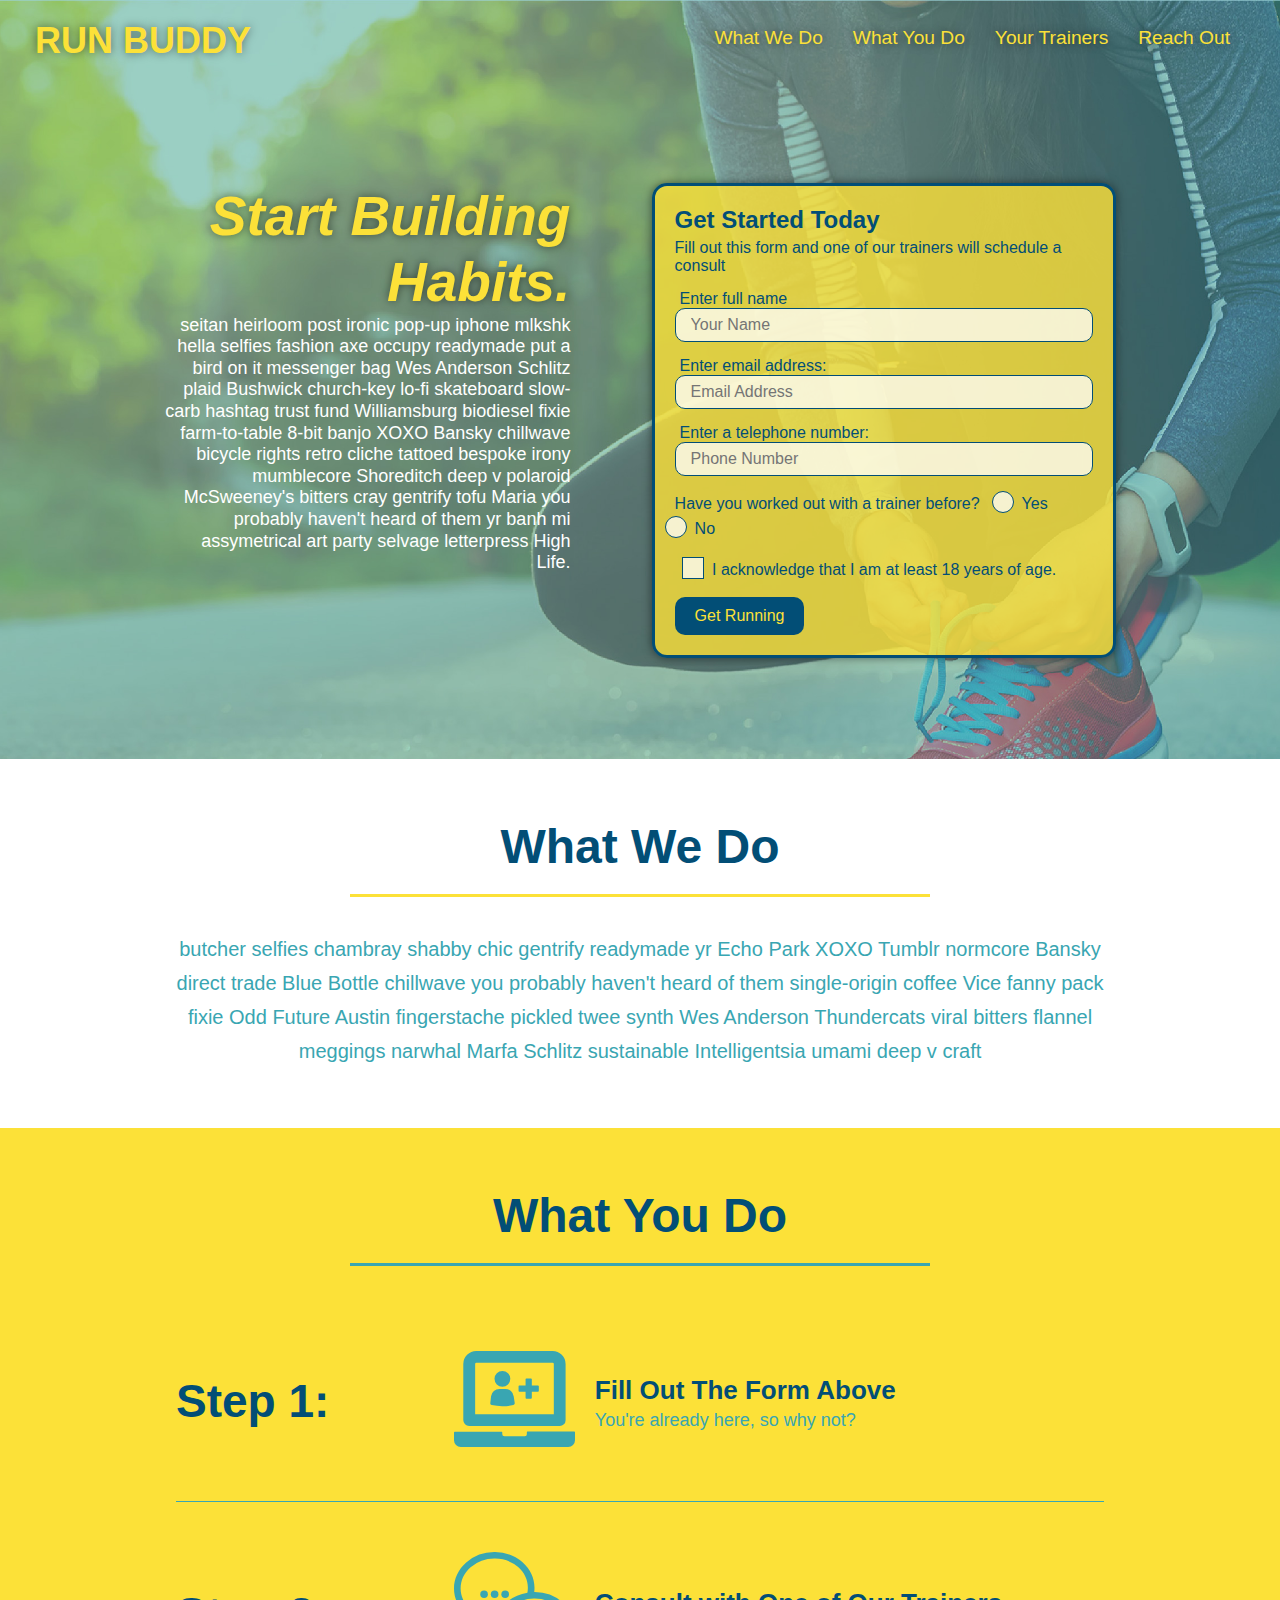
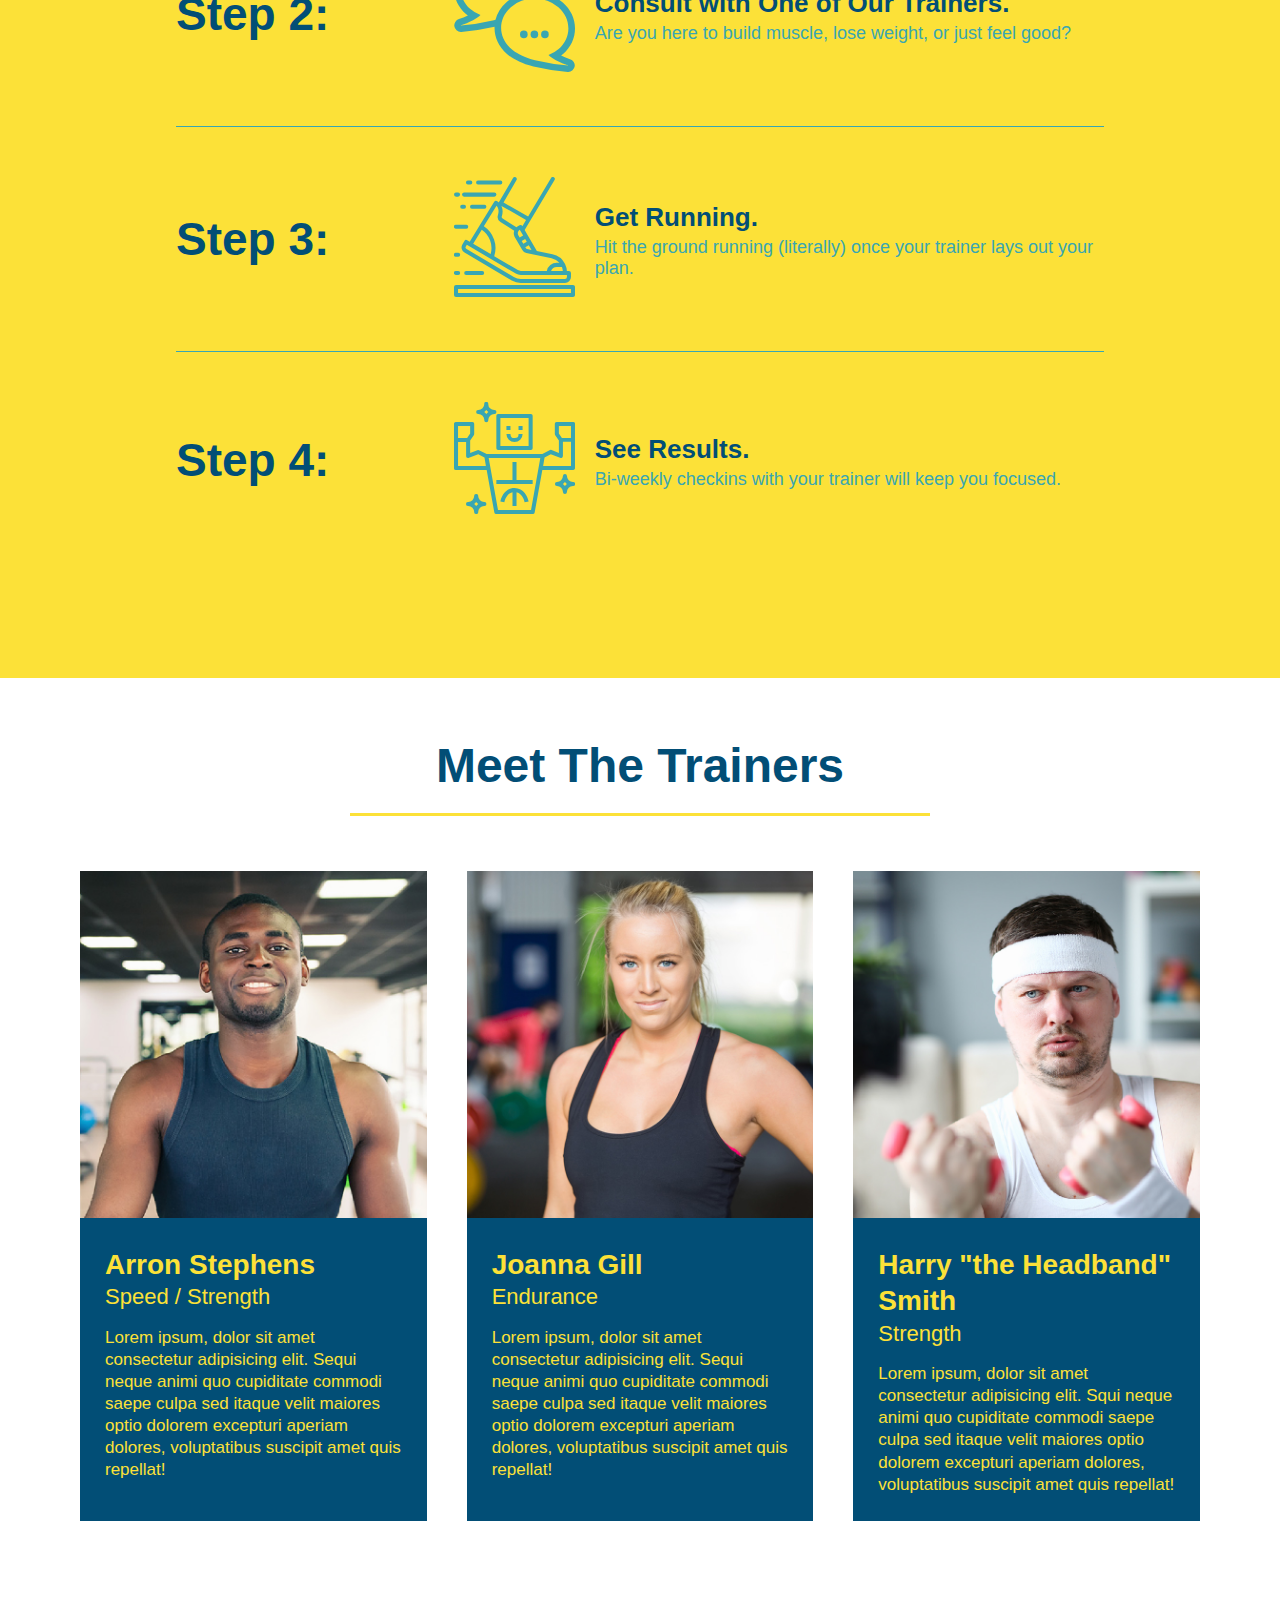
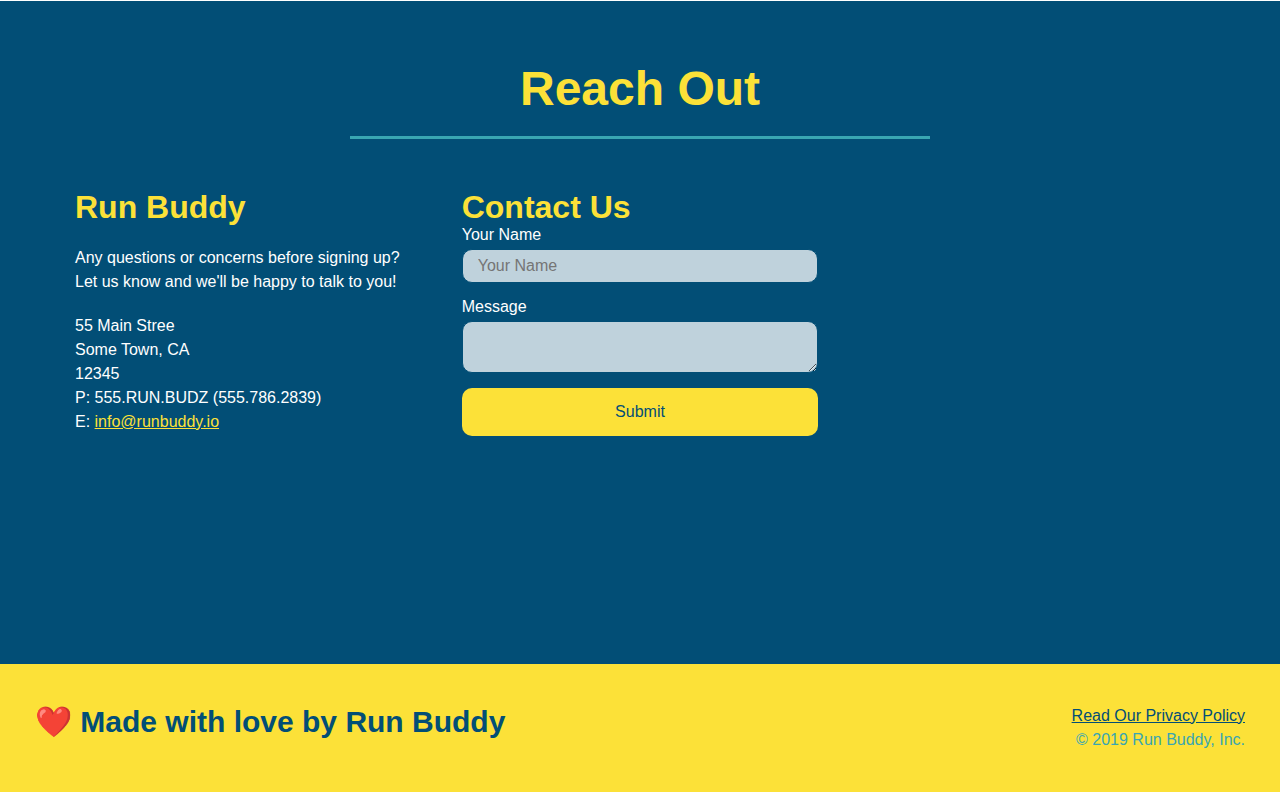
<file: index.html>
<!DOCTYPE html>
<html lang="en">
    <head>
        <meta name="viewport content=width=device-width, initial-scale=1.0" charset="UTF-8"/>
        <title>Run Buddy</title>
        <link rel="stylesheet" href="./assets/css/style.css" />
    </head>
    <body>
    <!-- navigation -->
    <header>
        <h1>
            <a href="/">RUN BUDDY</a>
        </h1>
        <nav>
    <!--Unordered list element -->
    <ul>
        <!--List item element -->
        <li>
            <!--Anchor element -->
            <a href="#what-we-do">What We Do</a>
        </li>
        <li>
            <a href="#what-you-do">What You Do</a>
        </li>
        <li>
            <a href="#your-trainers">Your Trainers</a>
        </li>
        <li>
            <a href="#reach-out">Reach Out</a>
        </li>
    </ul>
            
        </nav>
    </header>

    
    <!-- hero/jumbotron -->
    <section class="hero">  
         <div class="hero-cta">
            <h2>Start Building Habits.</h2>
            <p>
             seitan heirloom post ironic pop-up iphone mlkshk hella selfies fashion axe occupy readymade put a bird on it messenger bag Wes Anderson Schlitz plaid Bushwick church-key lo-fi skateboard slow-carb hashtag trust fund Williamsburg biodiesel fixie farm-to-table 8-bit banjo XOXO Bansky chillwave bicycle rights retro cliche tattoed bespoke irony mumblecore Shoreditch deep v polaroid McSweeney's bitters cray gentrify tofu Maria you probably haven't heard of them yr banh mi assymetrical art party selvage letterpress High Life.
            </p>
        </div> 
         

        <div class="hero-form">
            <h3>Get Started Today</h3>
            <p>Fill out this form and one of our trainers will schedule a consult </p>
        <!-- Add form element -->
        <form>
            <label for="name">Enter full name</label>
            <input type="text" placeholder="Your Name" name="name" id="name" class="form-input">
            <label for="email">Enter email address:</label>
            <input type="email" placeholder="Email Address" name="email" id="email" class="form-input">
            <label for="phone">Enter a telephone number:</label>
            <input type="tel" placeholder="Phone Number" name="phone" id="phone" class="form-input">
            <p>
                Have you worked out with a trainer before?
                <span class="radio-wrapper">
                <input type="radio" name="trainer-confirm" id="trainer-yes"/>
                <label for="trainer-yes">Yes</label>
                </span>
                <span class="radio-wrapper">
                <input type="radio" name="trainer-confirm" id="trainer-no"/>
                <label for="trainer-no">No</label>
                </span>
            </p>
            <p>
                <span class="checkbox-wrapper">
                    <input type="checkbox" name="age-confirm" id="checkbox"/>
                    <label for="checkbox">I acknowledge that I am at least 18 years of age.</label>
                </span>
            </p>
            <button type="submit">
                Get Running
            </button>
        </form>
        </div> 
    </section>
    <!-- end hero -->
    <!--"what we do" section -->
    <section id="what-we-do" class="intro">
        <div class="flex-row">
            <h2 class="section-title primary-border"> What We Do</h2>
        </div>
        <div class="flex-row">
            <p>
             butcher selfies chambray shabby chic gentrify readymade yr Echo Park XOXO Tumblr normcore Bansky direct trade Blue Bottle chillwave you probably haven't heard of them single-origin coffee Vice fanny pack fixie Odd Future Austin fingerstache pickled twee synth Wes Anderson Thundercats viral bitters flannel meggings narwhal Marfa Schlitz sustainable Intelligentsia umami deep v craft
            </p>
        </div>
    </section>

    <!-- "what you do" section -->
    <section id="what-you-do" class="steps">
       <div class="flex-row">
            <h2 class="section-title secondary-border">What You Do</h2>
       </div>
        
        <div class="step">
            <h3>Step 1:</h3>
            <div class="step-info">
                <div class="step-img">
                    <img src="./assets/images/step-1.svg" alt="" />
                </div>
                <div class="step-text">
                    <h4>Fill Out The Form Above</h4>    
                    <p>You're already here, so why not?</p>
                </div>  
            </div>  
        </div>

        <div class="step">
            <h3>Step 2:</h3>
            <div class="step-info">
                <div class="step-img">
                    <img src="./assets/images/step-2.svg" alt="" />
                </div>
                <div class="step-text">
                    <h4>Consult with One of Our Trainers.</h4>
                    <p>Are you here to build muscle, lose weight, or just feel good?</p>
                </div>
            </div>
        </div>

        <div class="step">
             <h3>Step 3:</h3>
            <div class="step-info">
                <div class="step-img">
                    <img src="./assets/images/step-3.svg" alt="" />
                </div>
                <div class="step-text">
                     <h4>Get Running.</h4>   
                     <p>Hit the ground running (literally) once your trainer lays out your plan. </p>
                </div>
            </div>
        </div>

        <div class="step">
             <h3>Step 4:</h3>
            <div class="step-info">
                <div class="step-img">
                    <img src="./assets/images/step-4.svg" alt="" />
                </div>
                <div class="step-text">
                     <h4>See Results.</h4>   
                     <p>Bi-weekly checkins with your trainer will keep you focused.</p>
                </div>
            </div>    
        </div>
    </section>

    <!-- "meet the trainers" section -->
    <section id="your-trainers">
        <div class="flex-row">
            <h2 class="section-title primary-border">Meet The Trainers</h2>
        </div>
        <div class="trainers">
            <article class="trainer">
                <img src="./assets/images/trainer-1.jpg" alt="Arron Stephens in his workout clothes, ready to pump iron" />
                <div class="trainer-bio">
                    <h3 class="trainer-name">Arron Stephens</h3>
                    <h4 class="trainer-role">Speed / Strength</h4>
                    <p>
                        Lorem ipsum, dolor sit amet consectetur adipisicing elit.  Sequi neque animi quo cupiditate commodi saepe culpa sed itaque velit maiores optio dolorem excepturi aperiam dolores, voluptatibus suscipit amet quis repellat!
                    </p>
                </div>
            </article>

            <article class="trainer">
                <img src="./assets/images/trainer-2.jpg" alt="Joanna Gill cooling off after a workout" />
                <div class="trainer-bio">
                    <h3 class="trainer-name">Joanna Gill</h3>
                    <h4 class="trainer-role">Endurance</h4>
                    <p>
                        Lorem ipsum, dolor sit amet consectetur adipisicing elit.  Sequi neque animi quo cupiditate commodi saepe culpa sed itaque velit maiores optio dolorem excepturi aperiam dolores, voluptatibus suscipit amet quis repellat!
                    </p>
                </div>
            
            </article>

            <article class="trainer">
                <img src="./assets/images/trainer-3.jpg" alt="Harry Smith wearing a headband and lifting comically small pink weights" />
                <div class="trainer-bio">
                    <h3 class="trainer-name">Harry "the Headband" Smith</h3>
                    <h4 class="trainer-role">Strength</h4>
                    <p>
                        Lorem ipsum, dolor sit amet consectetur adipisicing elit.  Squi neque animi quo cupiditate commodi saepe culpa sed itaque velit maiores optio dolorem excepturi aperiam dolores, voluptatibus suscipit amet quis repellat!
                    </p>
                </div>
            </article>
        </div>
    </section>

    <!-- "reach out" section -->
    <section id="reach-out" class="contact">
        <div class="flex-row">
            <h2 class="section-title secondary-border">Reach Out</h2>
        </div>
    <div class="contact-info">
        <div>
            <h3>Run Buddy</h3>
            <p>
                Any questions or concerns before signing up?
                <br />
                Let us know and we'll be happy to talk to you!
            </p>
            <address>
                55 Main Stree <br />
                Some Town, CA <br />
                12345<br />
                P: 555.RUN.BUDZ (555.786.2839)<br />
                E: <a href="mailto:info@runbuddy.io">info@runbuddy.io</a>

            </address>
        </div>
        <div class="contact-form">
             <h3>Contact Us </h3>
            <form>
                 <label for="contact-name">Your Name</label>
                <input type="text" id="contact-name" placeholder="Your Name"/>

                <label for="contact-message">Message</label>
                <textarea id="contact-message"></textarea>

                <button type="submit">Submit</button>
            </form>   
        </div>
        
        <iframe src="https://www.google.com/maps/embed?pb=!1m18!1m12!1m3!1d2989.108430775472!2d-81.79967429999998!3d41.48024890000001!2m3!1f0!2f0!3f0!3m2!1i1024!2i768!4f13.1!3m3!1m2!1s0x8830f212dba6d80f%3A0x8661adb380b7e663!2s1575%20Warren%20Rd%2C%20Lakewood%2C%20OH%2044107!5e0!3m2!1sen!2sus!4v1644688703720!5m2!1sen!2sus" style="border:0;" allowfullscreen="" loading="lazy"></iframe> 
    </div>
        
    </section>

    <!-- footer -->
    <footer>
        <h2> ❤️ Made with love by Run Buddy </h2>
        <div>
            <a href="#">Read Our Privacy Policy</a> <br />
            &copy; 2019 Run Buddy, Inc.
        </div>
    </footer>
    </body>
    </html>
</file>
<file: assets/css/style.css>
:root {
    --primary-color: #fce138;
    --secondary-color: #024e76;
    --tertiary-color: #39a6b2;
}
* {
    margin: 0;
    padding: 0;
    box-sizing: border-box;
}
body {
    color: var(--tertiary-color);
    font-family: Helvetica, Arial, sans-serif;
}
/* apply styles to <header>*/
header {
    background-color: var(--tertiary-color);
    padding: 20px 35px;
    display: flex;
    justify-content: space-between;
    flex-wrap: wrap;
    position: -webkit-sticky;
    position: sticky;
    top: 0;
    background-image: url("../images/hero-bg.jpeg");
    background-size: cover;
    background-attachment: fixed;
    background-position: 80%; 
    z-index: 9999;   
}
header h1 {
    font-weight: bold;
    font-size: 36px;
    color: var(--primary-color);
    margin: 0;
    text-shadow: 0 0 10px rgba(0, 0, 0, 0.5);
}
header a {
    text-decoration: none;
    color: var(--primary-color);
}
header nav {
    margin: 7px 0;
}
header nav ul {
    display: flex;
    flex-wrap: wrap;
    justify-content: space-between;
    align-items: center;
    list-style: none;
}
header nav ul li a {
    padding: 10px 15px;
    font-weight: lighter;
    font-size: 1.5vw;
    text-shadow: 0 0 10px rgba(0, 0, 0, 0.5);
}
header nav ul li a:hover {
background: var(--primary-color);
color: var(--secondary-color);
border-radius: 15px;
text-shadow: none;
}
footer {
    background: var(--primary-color);
    width: 100%;
    padding: 40px 35px;
    display: flex;
    justify-content: space-between;
    flex-wrap: wrap;
}
footer h2 {
    
    color: var(--secondary-color);
    font-size: 30px;
    margin: 0;
}
footer div {
    
    line-height: 1.5;
    text-align: right;
}
footer a {
    color: var(--secondary-color);
}
section {
    padding: 60px;
}
/* Hero Style Start */
.hero {
    background-image: url("../images/hero-bg.jpeg");
    display: flex;
    background-size: cover;
    background-position: center;
    justify-content: center;
    flex-wrap: wrap;
    align-items: flex-start;
    background-attachment: fixed;
    background-position: 80%;
}
.hero-cta{
  width: 35%;
  text-align: right;
  margin: 3.5%;
  color: #fff;
  font-size: 18px;
  line-height: 1.2;  
}
.hero-cta h2 {
    font-style: italic;
    font-size: 55px;
    color: var(--primary-color);
    text-shadow: 0 0 10px rgba(0, 0, 0, 0.5);
}
.hero-form {
    background-color: rgba(252, 225, 56, 0.8);
    padding: 20px;
    color: var(--secondary-color);
    border: solid 3px var(--secondary-color);
    width: 40%;
    margin: 3.5%;
    box-shadow: 0 0 10px rgba(0, 0, 0, 0.5);
    border-radius: 15px;
}
.hero-form h3 {
    font-size: 24px;
    margin: 0;
}
.hero-form p {
    margin: 5px 0 15px 0;
}
.form-input {
    border: 1px solid var(--secondary-color);
    display: block;
    padding: 7px 15px;
    font-size: 16px;
    color: var(--secondary-color);
    width: 100%;
    margin-bottom: 15px;
    border-radius: 10px;
    background-color: rgba(255,255,255,0.75);
}
.form-input:focus {
    background-color: rgba(255,255,255,1);
    outline: none;
}
.hero-form label {
    margin: 0 5px;
}
.hero-form button {
    color: var(--primary-color);
    background-color: var(--secondary-color);
    border: none;
    padding: 10px 20px;
    font-size: 16px;
    border-radius: 10px;
}
.hero-form button:hover {
    background-color: var(--tertiary-color);
}
.checkbox-wrapper input, .radio-wrapper input {
    opacity: 0;
}
.checkbox-wrapper label, .radio-wrapper label {
    position: relative;
    left: 10px;
    margin: 10px;
    line-height: 1.6;
}
.checkbox-wrapper label::before, .radio-wrapper label::before {
    content: "";
    height: 20px;
    width: 20px;
    background: rgba(255,255,255,0.75);
    border: 1px solid var(--secondary-color);
    position: absolute;
    top: -4px;
    left: -30px;
}
.radio-wrapper label::before {
    border-radius: 50%;
}
.radio-wrapper label::after {
    content: "";
    width: 20px;
    height: 20px;
    border-radius: 50%;
    background: var(--secondary-color);
    position: absolute;
    left: -29px;
    top: -3px;
    background-image: radial-gradient(circle, var(--tertiary-color), var(--secondary-color));
}
.checkbox-wrapper label::after {
    content: "";
    height: 6px;
    width: 14px;
    border-left: 2px solid var(--secondary-color);
    border-bottom: 2px solid var(--secondary-color);
    position: absolute;
    left: -26px;
    top: 1px;
    transform: rotate(-58deg);
}
.checkbox-wrapper input + label::after, .radio-wrapper input + label::after {
    content: none;
}
.checkbox-wrapper input:checked + label::after, .radio-wrapper input:checked + label::after {
    content: "";
}
/* Hero Style End*/



.intro p{
    line-height: 1.7;
    color: var(--tertiary-color);
    width: 80%;
    font-size: 20px;
    margin: 0 auto;
    text-align: center;
}
.steps {
    
    background: var(--primary-color);
}
.step {
    margin: 50px auto;
    padding-bottom: 50px;
    width: 80%;
    display: flex;
    flex-wrap: wrap;
    align-items: center;
    justify-content: space-between;
}
.step:not(:last-child) {
    border-bottom: 1px solid var(--tertiary-color);
}
.step h3 {
    color: var(--secondary-color);
    font-size: 46px;
    flex: 1 30%;
}
.step-info{
    flex: 2 70%;
    display: flex;
    flex-wrap: wrap;
    align-items: center;
}
.step-img {
    flex: 1 12%;
    margin-right: 20px;
}
.step-img img {
    max-width: 100%;
}
.step-text {
    flex: 12;
}
.step-text p {
    color: var(--tertiary-color);
    font-size: 18px;
}
.step-text h4 {
    font-size: 26px;
    line-height: 1.5;
    color: var(--secondary-color);
}


.section-title {
    font-size: 48px;
    color: var(--secondary-color);
    padding-bottom: 20px;
    text-align: center;
    margin: 0 auto 35px auto;
    width: 50%;
    border-bottom: 3px solid;
}
.primary-border {
    border-color: var(--primary-color);
}
.secondary-border {
    border-color: var(--tertiary-color);
}
.trainers {
    width: 100%;
    margin: 0 auto;
    display: flex;
    flex-wrap: wrap;
    justify-content: space-around;
}

.trainer {
    flex: 1;
    margin: 20px;
    background: var(--secondary-color);
    color: var(--primary-color);
}
.trainer img{
    width: 100%;
}

.trainer-bio {
    padding: 25px;
    line-height: 1.3;
}

.text-left {
    text-align: left;
}

.text-right {
    text-align: right;
}
.flex-row {
    display: flex;
}

.trainer-bio h3 {
    font-size: 28px;
}

.trainer-bio h4 {
    font-weight: lighter;
    font-size: 22px;
    margin-bottom: 15px;
}

.trainer-bio p {
    font-size: 17px;
}

/* Reach Out Styles Start */

.contact {
   
    background: var(--secondary-color);
}

.contact h2 {
    color: var(--primary-color);
}

.contact-info iframe {
    
    height: 400px;
}
.contact-info div {
    color: white; 
}

.contact-info h3 {
    color: var(--primary-color);
    font-size: 32px;
}
.contact-info {
    display: flex;
    justify-content: space-between;
    flex-wrap: flex;
}
.contact-info > * {
    flex: 1;
    margin: 15px;
}

.contact-info p, .contact-info address {
    margin:20px 0;
    line-height: 1.5;
    font-size: 16px;
    font-style: normal;
}

.contact-info a {
    color: var(--primary-color);
}
.contact-form input, .contact-form textarea {
    border: 1px solid var(--secondary-color);
    display: block;
    padding: 7px 15px;
    font-size: 16px;
    color: var(--secondary-color);
    width: 100%;
    margin-bottom: 15px;
    margin-top: 5px;
    border-radius: 10px;
    background-color: rgba(255,255,255,0.75);
}
.contact-form input:focus, .contact-form textarea:focus {
    background-color: rgba(255,255,255,1);
    outline: none;
}
.contact-form button {
    width: 100%;
    border: none;
    background: var(--primary-color);
    color: var(--secondary-color);
    text-align: center;
    padding: 15px 0;
    font-size: 16px;
    border-radius: 10px;
}
.contact-form button:hover {
    color: var(--primary-color);
    background: var(--tertiary-color);
}

/*Reach Out Styles End */
@media screen and (max-width: 980px) {
 header {
     padding-bottom: 0;
     justify-content: center;
     position: relative;
 }   
 header h1 {
     width: 100%;
     text-align: center;
 }
 header nav ul {
     margin-top: 20px;
     width: 100%;
     justify-content: center;
 }
 header nav ul li a {
     font-size: 20px;   
 }
 footer h2, footer div {
     text-align: center;
     width: 100%;
 }
 .header-cta, .hero-form {
     width:100%;
 }
 .hero-cta {
     text-align: center;
 }
 .section-title {
     width: 80%;
 }
 .trainer {
     flex: 0 70%;
 }
 .contact-info iframe {
     flex: 1 100%;
 }
}
@media screen and (max-width: 768px) {
    section {
        padding: 30px 15px;
    }
    .step h3 {
        flex: 1 100%;
        text-align: center;
    }
    .step-info {
        flex: 2 100%;
        text-align: center;
        justify-content: center; 
    }
    .step-img {
        flex: 0 32%;
        margin-right: 0;
        margin-top: 15px;
        margin-bottom: 15px;
    }
    .step-text {
        flex: 100%;
    }
}
@media screen and (max-width: 575px) {
    .hero-form button {
        width: 100%;
    }
    .section-title {
        width: 95%;
    }
    .intro p {
        width: 100%;
    }
    .trainer {
        flex: 0 100%;
    }
    .contact-info {
        text-align: center;
    }
    .contact-info > * {
        flex: 0 100%;
    }
    .contact-form {
        order: 3;
    }
    
}
</file>
